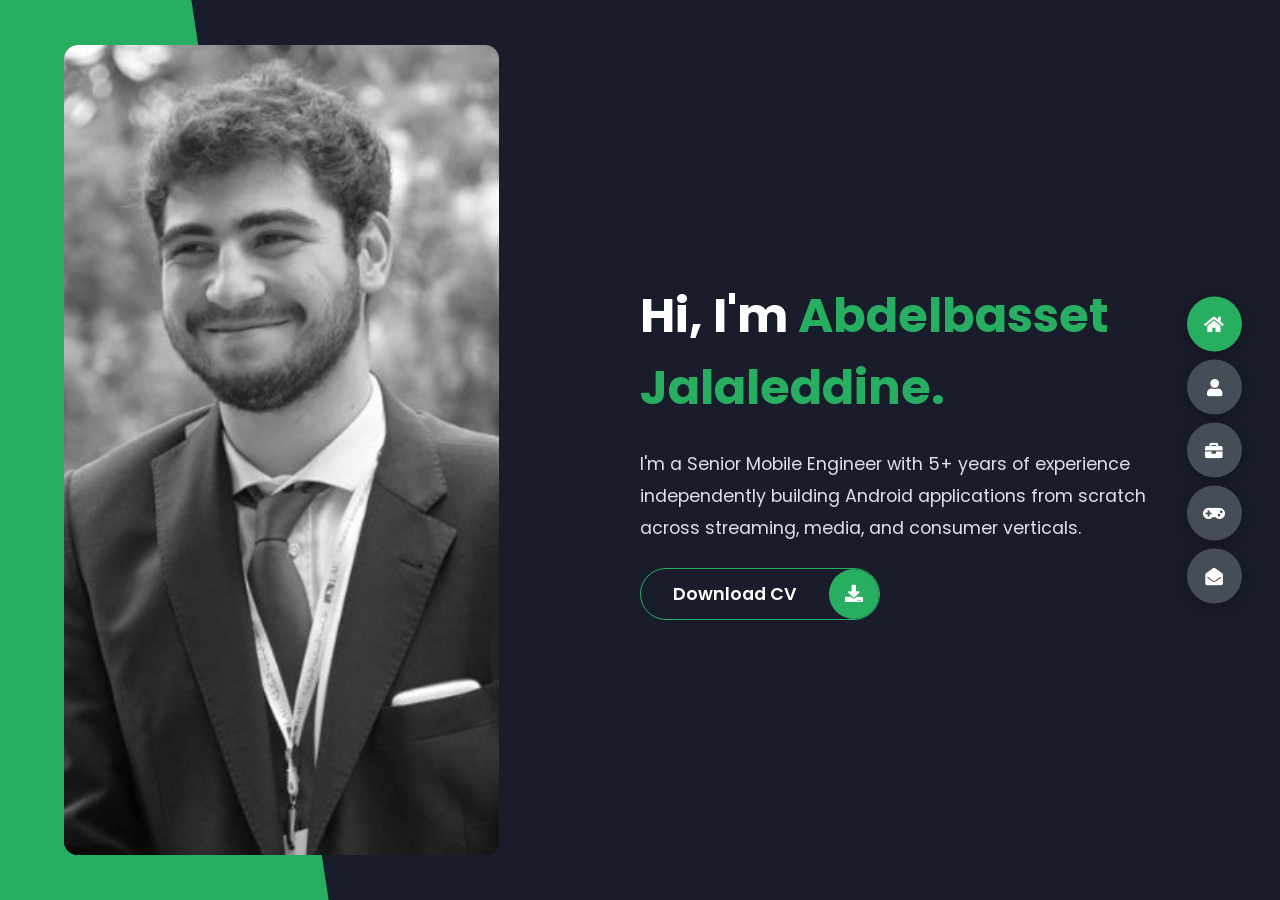
<file: index.html>
<!DOCTYPE html>
<html lang="en">
<head>
    <meta charset="UTF-8">
    <meta http-equiv="X-UA-Compatible" content="IE=edge">
    <meta name="viewport" content="width=device-width, initial-scale=1.0">
    <title>Abdelbasset's Portfolio</title>
    <link rel="stylesheet" href="styles/styles.css">
    <link rel="preconnect" href="https://fonts.googleapis.com/">
    <link rel="preconnect" href="https://fonts.gstatic.com/" crossorigin>
    <link rel="stylesheet" href="https://cdnjs.cloudflare.com/ajax/libs/font-awesome/5.15.4/css/all.min.css" crossorigin="anonymous" referrerpolicy="no-referrer"/>
    <link href="https://fonts.googleapis.com/css2?family=Poppins:wght@400;500;600;700;800&display=swap" rel="stylesheet">
    <meta name="google-site-verification" content="T7B7T4CgiTVXCtpLOFbw1IgYJTtzRGvvjzQF46y4wrU" />
</head>
<body class="main-content">

    <header class="container header active" id="home">
        <div class="header-content">
            <div class="left-header">
                <div class="h-shape"></div>
                <div class="image">
                    <img src="img/hero.jpg" alt="Abdelbasset Jalaleddine">
                </div>
            </div>
            <div class="right-header">
                <h1 class="name">
                    Hi, I'm <span>Abdelbasset Jalaleddine.</span>
                </h1>
                <p>
                    I'm a Senior Mobile Engineer with 5+ years of experience independently building Android applications from scratch across streaming, media, and consumer verticals.
                </p>
                <div class="btn-con">
                    <a href="Abdelbasset_Jalaleddine_CV.pdf" target="_blank" class="main-btn">
                        <span class="btn-text">Download CV</span>
                        <span class="btn-icon"><i class="fas fa-download"></i></span>
                    </a>
                </div>
            </div>
        </div>
    </header>

    <main>
        <section class="container about" id="about">
            <div class="main-title">
                <h2>About <span>me</span><span class="bg-text">my stats</span></h2>
            </div>
            <div class="about-container">
                <div class="left-about">
                    <h4>Information About me</h4>
                    <p>
                        Senior Mobile Engineer with a Canadian Open Work Permit.<br/>
                        I have 5+ years of experience independently building applications from scratch and led cross-functional teams as a Lead Mobile Developer while continuing to personally deliver complete products end-to-end.<br/><br/>
                        Sole author of apps with a combined 6.6M+ downloads.<br/>
                        Authored a custom ExoPlayer library, a company-wide API client library, full API documentation, and a custom ChromeCast Receiver supporting ads, DRM, audio tracks, and subtitles across Android, iOS, and Web.
                    </p>
                    <div class="btn-con">
                        <a href="Abdelbasset_Jalaleddine_CV.pdf" target="_blank" class="main-btn">
                            <span class="btn-text">Download CV</span>
                            <span class="btn-icon"><i class="fas fa-download"></i></span>
                        </a>
                    </div>
                </div>
                <div class="right-about">
                    <div class="about-item">
                        <div class="abt-text">
                            <p class="large-text">6.6M+</p>
                            <p class="small-text">App <br/> Downloads</p>
                        </div>
                    </div>
                    <div class="about-item">
                        <div class="abt-text">
                            <p class="large-text">5+</p>
                            <p class="small-text">Years of <br/> experience</p>
                        </div>
                    </div>
                    <div class="about-item">
                        <div class="abt-text">
                            <p class="large-text">1M+</p>
                            <p class="small-text">SABC+ <br/> Downloads</p>
                        </div>
                    </div>
                    <div class="about-item">
                        <div class="abt-text">
                            <p class="large-text">5M+</p>
                            <p class="small-text">NoorPlay <br/> Downloads</p>
                        </div>
                    </div>
                </div>
            </div>
            <div class="about-stats">
                <h4 class="stat-title">My Skills</h4>
                <div class="progress-bars">
                    <div class="progress-bar">
                        <p class="prog-title">Kotlin & Java</p>
                        <div class="progress-con">
                            <p class="prog-text">95%</p>
                            <div class="progress"><span class="html" style="width:95%"></span></div>
                        </div>
                    </div>
                    <div class="progress-bar">
                        <p class="prog-title">Jetpack Compose & MVVM</p>
                        <div class="progress-con">
                            <p class="prog-text">90%</p>
                            <div class="progress"><span class="css" style="width:90%"></span></div>
                        </div>
                    </div>
                    <div class="progress-bar">
                        <p class="prog-title">ExoPlayer & ChromeCast SDK</p>
                        <div class="progress-con">
                            <p class="prog-text">85%</p>
                            <div class="progress"><span class="js" style="width:85%"></span></div>
                        </div>
                    </div>
                    <div class="progress-bar">
                        <p class="prog-title">Android / Android TV</p>
                        <div class="progress-con">
                            <p class="prog-text">95%</p>
                            <div class="progress"><span class="react" style="width:95%"></span></div>
                        </div>
                    </div>
                    <div class="progress-bar">
                        <p class="prog-title">iOS</p>
                        <div class="progress-con">
                            <p class="prog-text">70%</p>
                            <div class="progress"><span class="android" style="width:70%"></span></div>
                        </div>
                    </div>
                    <div class="progress-bar">
                        <p class="prog-title">React Native</p>
                        <div class="progress-con">
                            <p class="prog-text">75%</p>
                            <div class="progress"><span class="ios" style="width:75%"></span></div>
                        </div>
                    </div>
                </div>
            </div>
            <h4 class="stat-title">My Timeline</h4>
            <div class="timeline">
                <div class="timeline-item">
                    <div class="tl-icon"><i class="fas fa-briefcase"></i></div>
                    <p class="tl-duration">March 2024 - Present</p>
                    <h5>Lead Mobile Developer<span> - Mangomolo</span></h5>
                    <p>- Led Android and iOS engineering teams; personally built all assigned apps entirely from scratch.<br/><br/>- Delivered SABC+ (1M+ downloads), NoorPlay (5M+ downloads), and 51 Kuwait TV (100K+ downloads).<br/><br/>- Engineered a custom ExoPlayer library and built a custom API client library.</p>
                </div>
                <div class="timeline-item">
                    <div class="tl-icon"><i class="fas fa-briefcase"></i></div>
                    <p class="tl-duration">April 2021 - March 2024</p>
                    <h5>Mobile Application Developer<span> - Mangomolo</span></h5>
                    <p>- Independently built all assigned Android apps entirely from scratch, including Samuh, Awaan, NowTV, and Freevision Play.<br/><br/>- Developed reusable libraries for video streaming and user authentication.<br/><br/>- Provided cross-platform guidance and code reviews to support iOS developers.</p>
                </div>
                <div class="timeline-item">
                    <div class="tl-icon"><i class="fas fa-briefcase"></i></div>
                    <p class="tl-duration">2020 - Present</p>
                    <h5>Software Developer<span> - Selected Projects</span></h5>
                    <p>- Developed LebaneseWeather App with live API integration and dynamic UI.<br/><br/>- Built Corona Tracker with real-time statistics, interactive charts, and maps.<br/><br/>- Created UltraVet, a telemedicine platform for veterinarians featuring appointment booking.</p>
                </div>
                <div class="timeline-item">
                    <div class="tl-icon"><i class="fas fa-user-graduate"></i></div>
                    <p class="tl-duration">2019 - 2021</p>
                    <h5>President, LAU Robotics Club<span> - Lebanese American University</span></h5>
                    <p>Organized various workshops for students, guided the board in tasks, and provided technical mentorship for hardware and software projects.</p>
                </div>
                <div class="timeline-item">
                    <div class="tl-icon"><i class="fas fa-certificate"></i></div>
                    <p class="tl-duration">2021 - 2023</p>
                    <h5>Certifications<span></span></h5>
                    <p>- Create the User Interface with SwiftUI - Coursera (July 2023)<br/><br/>- Introduction to iOS Mobile App Development - Meta (July 2023)<br/><br/>- Fundamentals of Deep Learning - NVIDIA (April 2021)</p>
                </div>
            </div>
        </section>

        <section class="container" id="portfolio">
            <div class="main-title">
                <h2>My <span>Portfolio</span><span class="bg-text">My Work</span></h2>
            </div>
            <p class="port-text">Here is some of the work that I've independently built from scratch.</p>
            <div class="portfolios">
                
                <div class="portfolio-item">
                    <div class="image"><img src="img/noorplay.jpg" alt="NoorPlay"></div>
                    <div class="hover-items">
                        <h3>NoorPlay (5M+ Downloads)</h3>
                        <div class="icons">
                            <a href="https://play.google.com/store/apps/details?id=ps.goldendeveloper.alnoor" target="_blank" class="icon"><i class="fab fa-google-play"></i></a>
                        </div>
                    </div>
                </div>

                 <div class="portfolio-item">
                    <div class="image"><img src="img/sabc.jpg" alt="SABC+"></div>
                    <div class="hover-items">
                        <h3>SABC+ (1M+ Downloads)</h3>
                        <div class="icons">
                            <a href="https://play.google.com/store/apps/details?id=tv.sabcplus.vod" target="_blank" class="icon"><i class="fab fa-google-play"></i></a>
                        </div>
                    </div>
                </div>

                 <div class="portfolio-item">
                    <div class="image"><img src="img/51.png" alt="51 Kuwait"></div>
                    <div class="hover-items">
                        <h3>51 Kuwait (100K+ Downloads)</h3>
                        <div class="icons">
                            <a href="https://play.google.com/store/apps/details?id=kw.gov.media.kuwaittv" target="_blank" class="icon"><i class="fab fa-google-play"></i></a>
                        </div>
                    </div>
                </div>

                <div class="portfolio-item">
                    <div class="image"><img src="img/awaan.jpg" alt="Awaan"></div>
                    <div class="hover-items">
                        <h3>Awaan (500K+ Downloads)</h3>
                        <div class="icons">
                            <a href="https://play.google.com/store/apps/details?id=com.dotcomlb.dcn" target="_blank" class="icon"><i class="fab fa-google-play"></i></a>
                        </div>
                    </div>
                </div>
                
                <div class="portfolio-item">
                    <div class="image"><img src="img/samuh.jpg" alt="Samuh"></div>
                    <div class="hover-items">
                        <h3>Samuh (10K+ Downloads)</h3>
                        <div class="icons">
                            <a href="https://play.google.com/store/apps/details?id=com.samuhbhutan.live" target="_blank" class="icon"><i class="fab fa-google-play"></i></a>
                        </div>
                    </div>
                </div>

                <div class="portfolio-item">
                    <div class="image"><img src="img/freevision_mobile.jpg" alt="Freevision Mobile"></div>
                    <div class="hover-items">
                        <h3>Freevision Play (10K+ Downloads)</h3>
                        <div class="icons">
                            <a href="https://play.google.com/store/apps/details?id=za.co.freevisiontv" target="_blank" class="icon"><i class="fab fa-google-play"></i></a>
                        </div>
                    </div>
                </div>

                <div class="portfolio-item">
                    <div class="image"><img src="img/freevision_tv.png" alt="Freevision TV"></div>
                    <div class="hover-items">
                        <h3>Freevision Play (10K+ Downloads)</h3>
                        <div class="icons">
                            <a href="https://play.google.com/store/apps/details?id=za.co.freevisiontv" target="_blank" class="icon"><i class="fab fa-google-play"></i></a>
                        </div>
                    </div>
                </div>

            </div>
        </section>

        <section class="container" id="game">
            <div class="main-title">
                <h2>Mini <span>Game</span><span class="bg-text">Play</span></h2>
            </div>
            <p class="port-text">Catch the Androids, avoid the bugs!</p>
            <div id="gradle-game-container">
                <div id="ui-overlay">
                    <span>Build Status: <b id="build-score">0</b></span>
                    <span>Time: <b id="build-timer">20</b>s</span>
                </div>
                
                <div id="game-field">
                    <button id="build-btn" onclick="startBuild()">./gradlew assembleDebug</button>
                </div>
            </div>
        </section>

        <section class="container contact" id="contact">
            <div class="contact-container">
                <div class="main-title">
                    <h2>Contact <span>Me</span><span class="bg-text">Contact</span></h2>
                </div>
                <div class="contact-content-con">
                    <div class="left-contact">
                        <h4>Contact me here</h4>
                        <div class="contact-info">
                            <div class="contact-item">
                                <div class="icon"><i class="fas fa-envelope"></i><span>Email:</span></div>
                                <p><span>&emsp;abdelbasset.jalaleddine@gmail.com</span></p>
                            </div>
                            <div class="contact-item">
                                <div class="icon"><i class="fas fa-user-graduate"></i><span>Education:</span></div>
                                <p><span>&emsp;Bachelor of Engineering in Computer Engineering, LAU</span></p>
                            </div>
                            <div class="contact-item">
                                <div class="icon"><i class="fas fa-phone"></i><span>Mobile Number:</span></div>
                                <p><span>&emsp;+1 (548) 372-2009</span></p>
                            </div>
                            <div class="contact-item">
                                <div class="icon"><i class="fas fa-id-card"></i><span>Work Authorization:</span></div>
                                <p><span>&emsp;Canadian Open Work Permit</span></p>
                            </div>
                        </div>
                        <div class="contact-icons">
                            <div class="contact-icon">
                                <a href="https://linkedin.com/in/abdelbasset-jalaleddine" target="_blank"><i class="fab fa-linkedin"></i></a>
                                <a href="https://github.com/AbdelbassetJalaleddine" target="_blank"><i class="fab fa-github"></i></a>
                            </div>
                        </div>
                    </div>
                </div>
            </div>
        </section>
    </main>

    <div class="controls">
        <div class="control active-btn" data-id="home"><i class="fas fa-home"></i></div>
        <div class="control" data-id="about"><i class="fas fa-user"></i></div>
        <div class="control" data-id="portfolio"><i class="fas fa-briefcase"></i></div>
        <div class="control" data-id="game"><i class="fas fa-gamepad"></i></div>
        <div class="control" data-id="contact"><i class="fas fa-envelope-open"></i></div>
    </div>
    <script src="app.js"></script>
</body>
</html>
</file>
<file: styles/styles.css>
/* ===== CSS VARIABLES ===== */
:root {
    --color-primary: #191d2b;
    --color-secondary: #27AE60;
    --color-white: #FFFFFF;
    --color-black: #000;
    --color-grey0: #f8f8f8;
    --color-grey-1: #dbe1e8;
    --color-grey-2: #b2becd;
    --color-grey-3: #6c7983;
    --color-grey-4: #454e56;
    --color-grey-5: #2a2e35;
    --color-grey-6: #12181b;
    --br-sm-2: 14px;
    --box-shadow-1: 0 3px 15px rgba(0,0,0,.3);
}

* {
    margin: 0;
    padding: 0;
    box-sizing: border-box;
    list-style: none;
}

body {
    background-color: var(--color-primary);
    font-family: 'Poppins', sans-serif;
    font-size: 1.1rem;
    color: var(--color-white);
    transition: all .4s ease-in-out;
}

a {
    display: inline-block;
    text-decoration: none;
    color: inherit;
}

header { min-height: 100vh; color: var(--color-white); }
section { min-height: 100vh; width: 100%; }

::-webkit-scrollbar { width: 6px; }
::-webkit-scrollbar-track { background: var(--color-grey-5); }
::-webkit-scrollbar-thumb { background: var(--color-secondary); border-radius: 10px; }

/* ===== CONTAINER / SECTION SWITCHING ===== */
.container {
    display: none;
    transform: translateY(-100%) scale(0);
    transition: all .4s ease-in-out;
    background-color: var(--color-primary);
}

.container.active {
    display: block;
    animation: appear .4s ease-in-out;
    transform: translateY(0) scaleY(1);
}

@keyframes appear {
    0% { transform: translateY(-100%) scaleX(0); opacity: 0; }
    100% { transform: translateY(0) scaleX(1); opacity: 1; }
}

/* ===== CONTROLS (Side Nav) ===== */
.controls {
    position: fixed;
    z-index: 10;
    top: 50%;
    right: 3%;
    display: flex;
    flex-direction: column;
    align-items: center;
    justify-content: center;
    transform: translateY(-50%);
    gap: .5rem;
}

.controls .control {
    padding: 1rem;
    cursor: pointer;
    background-color: var(--color-grey-4);
    width: 55px;
    height: 55px;
    border-radius: 50%;
    display: flex;
    justify-content: center;
    align-items: center;
    box-shadow: var(--box-shadow-1);
    transition: all .4s ease-in-out;
}

.controls .control:hover { background-color: var(--color-secondary); color: var(--color-white); }
.controls .active-btn { background-color: var(--color-secondary); color: var(--color-white); }

/* ===== THEME BUTTON ===== */
.theme-btn {
    top: 5%;
    right: 3%;
    width: 70px;
    height: 70px;
    border-radius: 50%;
    background-color: var(--color-grey-4);
    position: fixed;
    cursor: pointer;
    display: flex;
    justify-content: center;
    align-items: center;
    box-shadow: var(--box-shadow-1);
    transition: all .4s ease-in-out;
    z-index: 10;
}

.theme-btn:hover { background-color: var(--color-secondary); }
.theme-btn i { font-size: 1.4rem; color: var(--color-white); pointer-events: none; }

/* ===== HEADER ===== */
.header { overflow: hidden; padding: 0 !important; }

.header-content {
    display: grid;
    grid-template-columns: repeat(2, 1fr);
    min-height: 100vh;
}

.left-header {
    display: flex;
    align-items: center;
    position: relative;
}

.h-shape {
    transition: all .4s ease-in-out;
    width: 65%;
    height: 100%;
    background-color: var(--color-secondary);
    position: absolute;
    left: 0;
    top: 0;
    z-index: -1;
    clip-path: polygon(0 0, 46% 0, 79% 100%, 0% 100%);
}

.left-header .image {
    border-radius: var(--br-sm-2);
    height: 90%;
    width: 68%;
    margin-left: 4rem;
    background-color: var(--color-black);
    transition: all .4s ease-in-out;
}

.left-header .image img {
    width: 100%;
    height: 100%;
    object-fit: cover;
    transition: all .4s ease-in-out;
    filter: grayscale(100%);
    border-radius: var(--br-sm-2);
}

.left-header .image img:hover {
    filter: grayscale(0);
    transform: scale(1.03);
}

.right-header {
    display: flex;
    flex-direction: column;
    justify-content: center;
    padding-right: 18%;
}

.right-header .name { font-size: 3rem; }
.right-header .name span { color: var(--color-secondary); }
.right-header p { margin: 1.5rem 0; line-height: 2rem; color: var(--color-grey-1); }

/* ===== BUTTONS ===== */
.btn-con { display: flex; align-self: flex-start; }

.main-btn {
    border-radius: 30px;
    color: inherit;
    font-weight: 600;
    position: relative;
    border: 1px solid var(--color-secondary);
    display: flex;
    align-self: flex-start;
    align-items: center;
    overflow: hidden;
}

.main-btn .btn-text { padding: .75rem 2rem; }

.main-btn .btn-icon {
    background-color: var(--color-secondary);
    display: flex;
    align-items: center;
    justify-content: center;
    border-radius: 50%;
    padding: 1rem;
}

.main-btn::before {
    content: "";
    position: absolute;
    top: 0;
    right: 0;
    transform: translateX(100%);
    transition: all .4s ease-out;
    width: 100%;
    height: 100%;
    background-color: var(--color-secondary);
    z-index: -1;
    border-radius: 30px;
}

.main-btn:hover::before { transform: translateX(0); }
.main-btn:hover { color: var(--color-white); }

/* ===== SECTION TITLES ===== */
.main-title { text-align: center; padding: 3.5rem 0 0; }

.main-title h2 {
    position: relative;
    text-transform: uppercase;
    font-size: 4rem;
}

.main-title h2 span { color: var(--color-secondary); }

.main-title h2 .bg-text {
    position: absolute;
    top: 50%;
    left: 50%;
    color: var(--color-grey-5);
    transition: all .4s ease-in-out;
    z-index: -1;
    transform: translate(-50%, -50%);
    font-weight: 800;
    font-size: 6.3rem;
}

/* ===== ABOUT ===== */
.about-container {
    display: grid;
    grid-template-columns: repeat(2, 1fr);
    padding: 3.5rem 4rem;
}

.about-container .right-about {
    display: grid;
    grid-template-columns: repeat(2, 1fr);
    gap: 2rem;
}

.about-item {
    border: 1px solid var(--color-grey-5);
    border-radius: 5px;
    transition: all .4s ease-in-out;
    box-shadow: 1px 2px 15px rgba(0,0,0,.1);
}

.about-item:hover {
    cursor: default;
    background-color: var(--color-secondary);
    border: 1px solid var(--color-secondary);
    box-shadow: 1px 4px 15px rgba(0,0,0,.32);
}

.about-item .abt-text {
    padding: 1.5rem;
    display: flex;
    flex-direction: column;
}

.about-item .abt-text .large-text {
    font-size: 3rem;
    font-weight: 700;
    color: var(--color-secondary);
}

.about-item:hover .large-text { color: var(--color-primary); }

.about-item .abt-text .small-text {
    padding-left: .5rem;
    position: relative;
    text-transform: uppercase;
    font-size: .85rem;
    color: var(--color-grey-1);
    letter-spacing: 2px;
}

.about-item:hover .small-text { color: var(--color-primary); }

.about-item .abt-text .small-text::before {
    content: '';
    position: absolute;
    left: 0;
    top: 15%;
    width: 2px;
    height: 70%;
    background-color: var(--color-grey-5);
}

.left-about { padding-right: 5rem; }
.left-about h4 { font-size: 2rem; text-transform: uppercase; color: var(--color-white); }
.left-about p { line-height: 2rem; padding: 1rem; color: var(--color-grey-1); }

/* ===== SKILLS ===== */
.about-stats { padding-bottom: 4rem; }

.stat-title {
    text-transform: uppercase;
    font-size: 1.4rem;
    text-align: center;
    padding: 3.5rem 0;
    position: relative;
}

.stat-title::before {
    content: '';
    position: absolute;
    left: 50%;
    top: 0;
    width: 40%;
    height: 1px;
    background-color: var(--color-grey-5);
    transform: translateX(-50%);
}

.progress-bars {
    display: grid;
    grid-template-columns: repeat(2, 1fr);
    gap: 2rem;
    padding: 0 4rem;
}

.progress-bar { display: flex; flex-direction: column; }
.prog-title { text-transform: uppercase; font-weight: 500; }
.progress-con { display: flex; align-items: center; }
.prog-text { color: var(--color-grey-2); padding-right: .5rem; }

.progress {
    flex: 1;
    background-color: var(--color-grey-4);
    border-radius: 10px;
    height: 0.45rem;
    overflow: hidden;
}

.progress span {
    display: block;
    height: 100%;
    border-radius: 10px;
    background-color: var(--color-secondary);
    transition: width 1s ease-in-out;
}

.progress .html { width: 80%; }
.progress .css { width: 80%; }
.progress .js { width: 75%; }
.progress .react { width: 75%; }
.progress .android { width: 90%; }
.progress .ios { width: 70%; }

/* ===== TIMELINE ===== */
.timeline {
    display: grid;
    grid-template-columns: repeat(2, 1fr);
    padding-bottom: 3rem;
}

.timeline-item {
    position: relative;
    padding: 3rem 2rem;
    border-top: 1px solid var(--color-grey-5);
}

.timeline-item:last-child { border-bottom: 1px solid var(--color-grey-5); }

.timeline-item .tl-icon {
    position: absolute;
    left: -27px;
    top: 20px;
    background-color: var(--color-secondary);
    width: 50px;
    height: 50px;
    border-radius: 50%;
    display: flex;
    align-items: center;
    justify-content: center;
    font-size: 1.3rem;
}

.timeline-item:nth-child(odd) {
    border-right: 1px solid var(--color-grey-5);
    padding-right: 4rem;
}

.timeline-item:nth-child(even) { padding-left: 4rem; }

.timeline-item:nth-child(odd) .tl-icon { right: -27px; left: auto; }

.timeline-item .tl-duration {
    padding: .2rem .6rem;
    background-color: var(--color-grey-5);
    border-radius: 15px;
    display: inline-block;
    font-size: .85rem;
    text-transform: uppercase;
    font-weight: 500;
}

.timeline-item h5 {
    padding: 1rem 0;
    text-transform: uppercase;
    font-size: 1.3rem;
    font-weight: 600;
}

.timeline-item h5 span { color: var(--color-grey-3); font-weight: 500; }
.timeline-item p { color: var(--color-grey-2); line-height: 1.8rem; }

/* ===== PORTFOLIO ===== */
.port-text { padding: 2rem 0; text-align: center; color: var(--color-grey-2); }

.portfolios {
    display: grid;
    grid-template-columns: repeat(3, 1fr);
    gap: 2rem;
    padding: 0 4rem 5rem;
}

.portfolio-item {
    position: relative;
    border-radius: 15px;
    overflow: hidden;
    cursor: pointer;
}

.portfolio-item .image {
    width: 100%;
    height: 300px;
    overflow: hidden;
    border-radius: 15px;
}

.portfolio-item .image img {
    width: 100%;
    height: 100%;
    object-fit: cover;
    transition: all .4s ease-in-out;
}

.portfolio-item:hover .image img {
    transform: scale(1.1);
    filter: blur(4px);
}

.portfolio-item .hover-items {
    width: 100%;
    height: 100%;
    background-color: var(--color-secondary);
    position: absolute;
    left: 0;
    top: 0;
    border-radius: 15px;
    display: flex;
    justify-content: center;
    align-items: center;
    flex-direction: column;
    opacity: 0;
    transform: scale(0);
    transition: all .4s ease-in-out;
}

.portfolio-item:hover .hover-items { opacity: 1; transform: scale(1); }
.portfolio-item .hover-items h3 { font-size: 1.5rem; color: var(--color-white); margin-bottom: 1.5rem; }

.portfolio-item .hover-items .icons {
    display: flex;
    justify-content: center;
    align-items: center;
}

.portfolio-item .hover-items .icons .icon {
    background-color: var(--color-primary);
    border-radius: 50%;
    width: 50px;
    height: 50px;
    display: flex;
    align-items: center;
    justify-content: center;
    margin: 0 1rem;
    cursor: pointer;
    transition: all .4s ease-in-out;
}

.portfolio-item .hover-items .icons .icon i {
    font-size: 1.5rem;
    color: var(--color-white);
    margin: 0 1rem;
}

.portfolio-item .hover-items .icons .icon:hover { background-color: var(--color-white); }
.portfolio-item .hover-items .icons .icon:hover i { color: var(--color-primary); }

/* ===== CONTACT ===== */
.contact-container { padding: 0 4rem 4rem; }
.contact-content-con { display: flex; padding-top: 3.5rem; gap: 2rem; }
.left-contact h4 { margin-top: 1rem; font-size: 2rem; text-transform: uppercase; }

.contact-info { padding: 1.5rem 0; }

.contact-item {
    display: flex;
    align-items: center;
    justify-content: space-between;
    padding: .5rem 0;
    border-bottom: 1px solid var(--color-grey-5);
}

.contact-item p { margin: .5rem 0; padding: .1rem; color: var(--color-grey-1); }

.contact-item .icon { display: flex; align-items: center; gap: .5rem; }

.contact-item .icon span {
    background-color: var(--color-secondary);
    color: var(--color-white);
    padding: .2rem 1rem;
    border-radius: 15px;
    font-size: .85rem;
}

.contact-item .icon i { font-size: 1.3rem; color: var(--color-secondary); }

.contact-icons { display: flex; margin-top: 2rem; }
.contact-icon { display: flex; gap: 1.5rem; }

.contact-icon a {
    display: flex;
    align-items: center;
    color: var(--color-white);
    gap: .5rem;
    font-size: 2.5rem;
    transition: all .4s ease-in-out;
}

.contact-icon a:hover { color: var(--color-secondary); }

/* ===== RESPONSIVE ===== */
@media screen and (max-width: 1200px) {
    .main-title h2 { font-size: 3rem; }
    .main-title h2 .bg-text { font-size: 4.5rem; }
    .right-header { padding-right: 6%; }
}

@media screen and (max-width: 900px) {
    .header-content { grid-template-columns: 1fr; }
    .left-header { display: none; }
    .right-header { padding: 4rem 2rem; padding-top: 8rem; }
    .right-header .name { font-size: 2.5rem; }
    .about-container { grid-template-columns: 1fr; padding: 2rem; }
    .left-about { padding-right: 0; margin-bottom: 2rem; }
    .about-container .right-about { grid-template-columns: repeat(2, 1fr); }
    .progress-bars { grid-template-columns: 1fr; padding: 0 2rem; }
    .timeline { grid-template-columns: 1fr; }
    .timeline-item:nth-child(odd) { border-right: none; padding-right: 2rem; }
    .timeline-item:nth-child(even) { padding-left: 2rem; }
    .portfolios { grid-template-columns: repeat(2, 1fr); padding: 0 2rem 5rem; }
    .controls {
        top: auto;
        bottom: 0;
        left: 50%;
        right: auto;
        transform: translateX(-50%);
        flex-direction: row;
        background-color: var(--color-grey-5);
        padding: .5rem 1rem;
        border-radius: 20px 20px 0 0;
        width: 100%;
        justify-content: space-around;
        box-shadow: 0 -3px 15px rgba(0,0,0,.3);
    }
    .contact-content-con { flex-direction: column; }
    .contact-container { padding: 0 2rem 6rem; }
    .main-title h2 { font-size: 2.5rem; }
    .main-title h2 .bg-text { font-size: 4rem; }
}

@media screen and (max-width: 600px) {
    .portfolios { grid-template-columns: 1fr; }
    .about-container .right-about { grid-template-columns: 1fr; }
    .right-header .name { font-size: 2rem; }
}

/* ===== GAME SECTION ===== */
#gradle-game-container {
    width: 100%;
    max-width: 600px;
    margin: 20px auto;
    background: #073042; /* Android Navy */
    border: 3px solid #3DDC84;
    border-radius: 12px;
    overflow: hidden;
    font-family: 'monospace';
    box-shadow: var(--box-shadow-1);
}

#ui-overlay {
    display: flex;
    justify-content: space-between;
    padding: 15px;
    background: rgba(0,0,0,0.2);
    color: #3DDC84;
    border-bottom: 1px solid #3DDC84;
    font-size: 1.2rem;
}

#game-field {
    width: 100%;
    height: 400px; /* Fixed Height so it doesn't collapse */
    position: relative; 
    overflow: hidden;
}

#build-btn {
    position: absolute;
    top: 50%;
    left: 50%;
    transform: translate(-50%, -50%);
    padding: 12px 24px;
    background: #3DDC84;
    color: #073042;
    border: none;
    border-radius: 4px;
    cursor: pointer;
    font-weight: bold;
    font-size: 1.1rem;
    z-index: 100;
    transition: all .3s ease;
}

#build-btn:hover {
    background: #fff;
    color: #073042;
}

.resource {
    position: absolute;
    font-size: 40px;
    cursor: pointer;
    user-select: none;
    z-index: 50;
    line-height: 1;
    /* Ensure the hit-box is easy to click */
    width: 50px;
    height: 50px;
    display: flex;
    align-items: center;
    justify-content: center;
}
</file>
